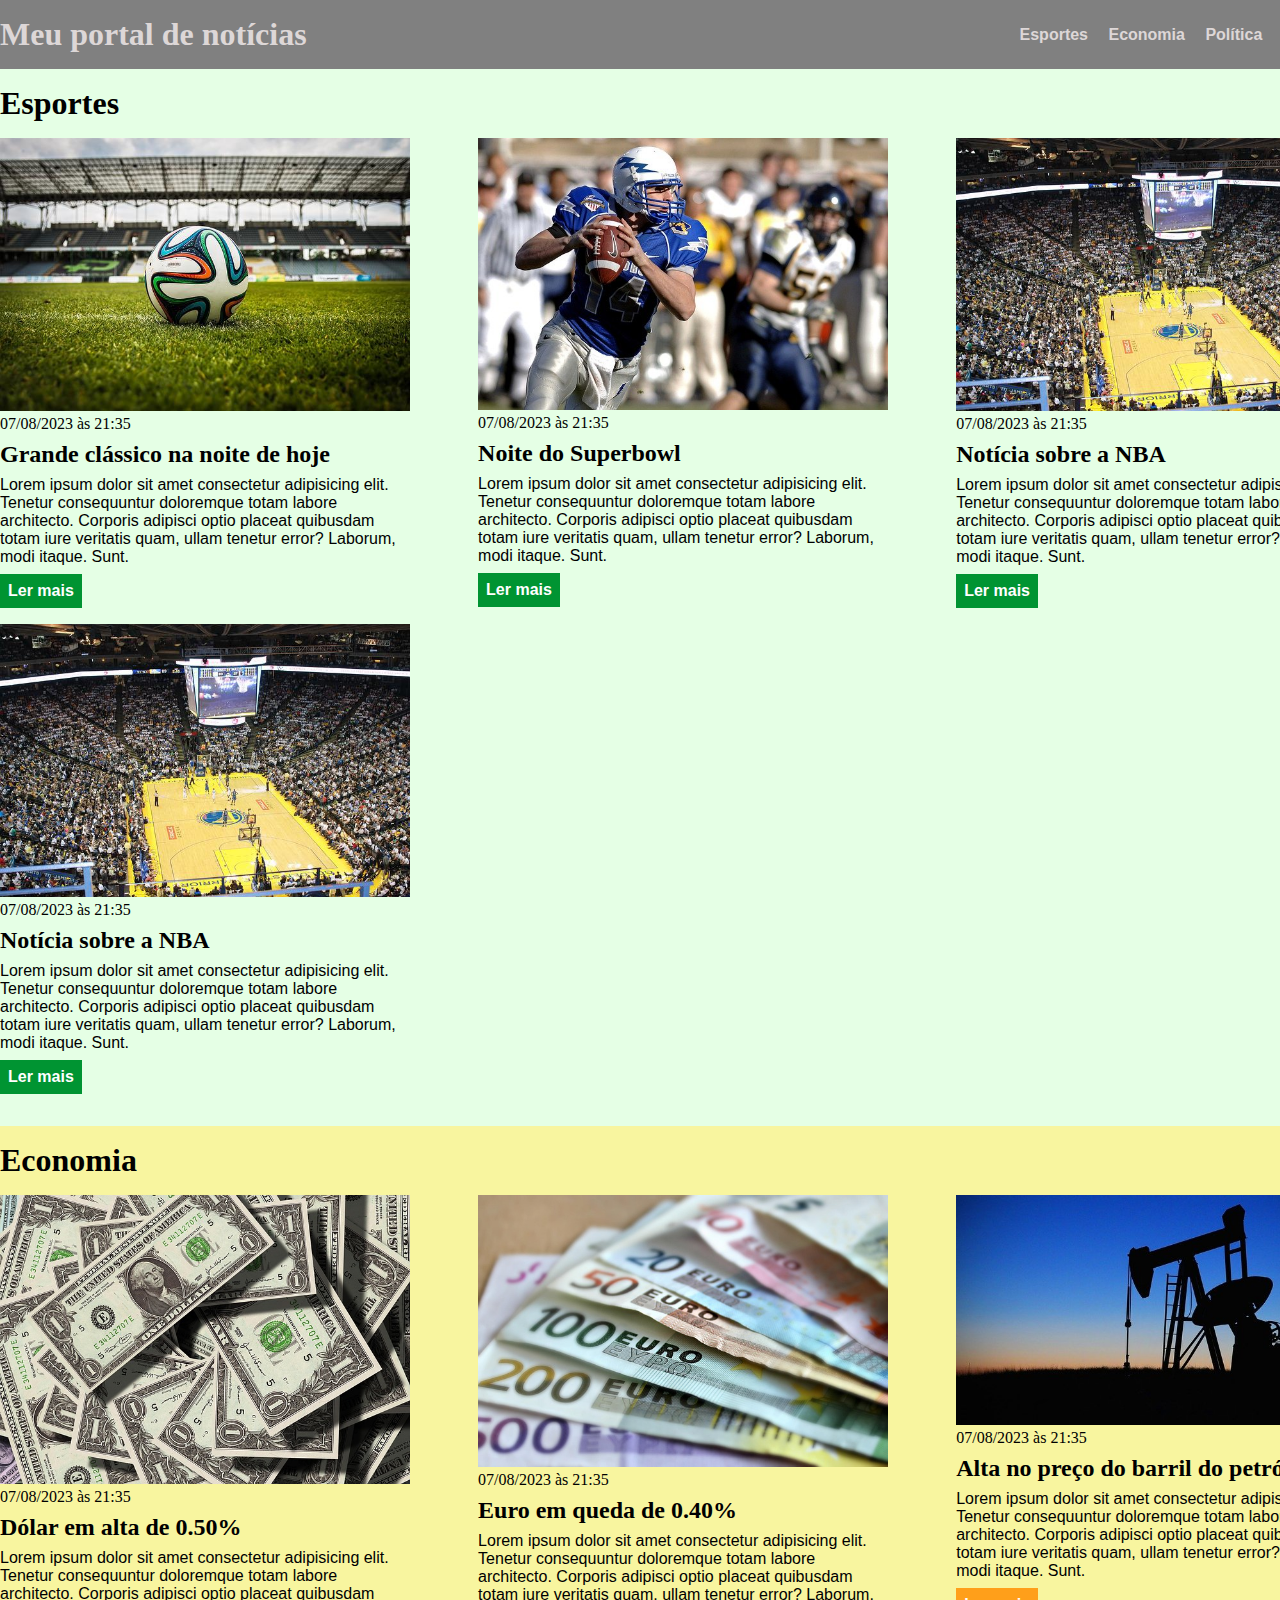
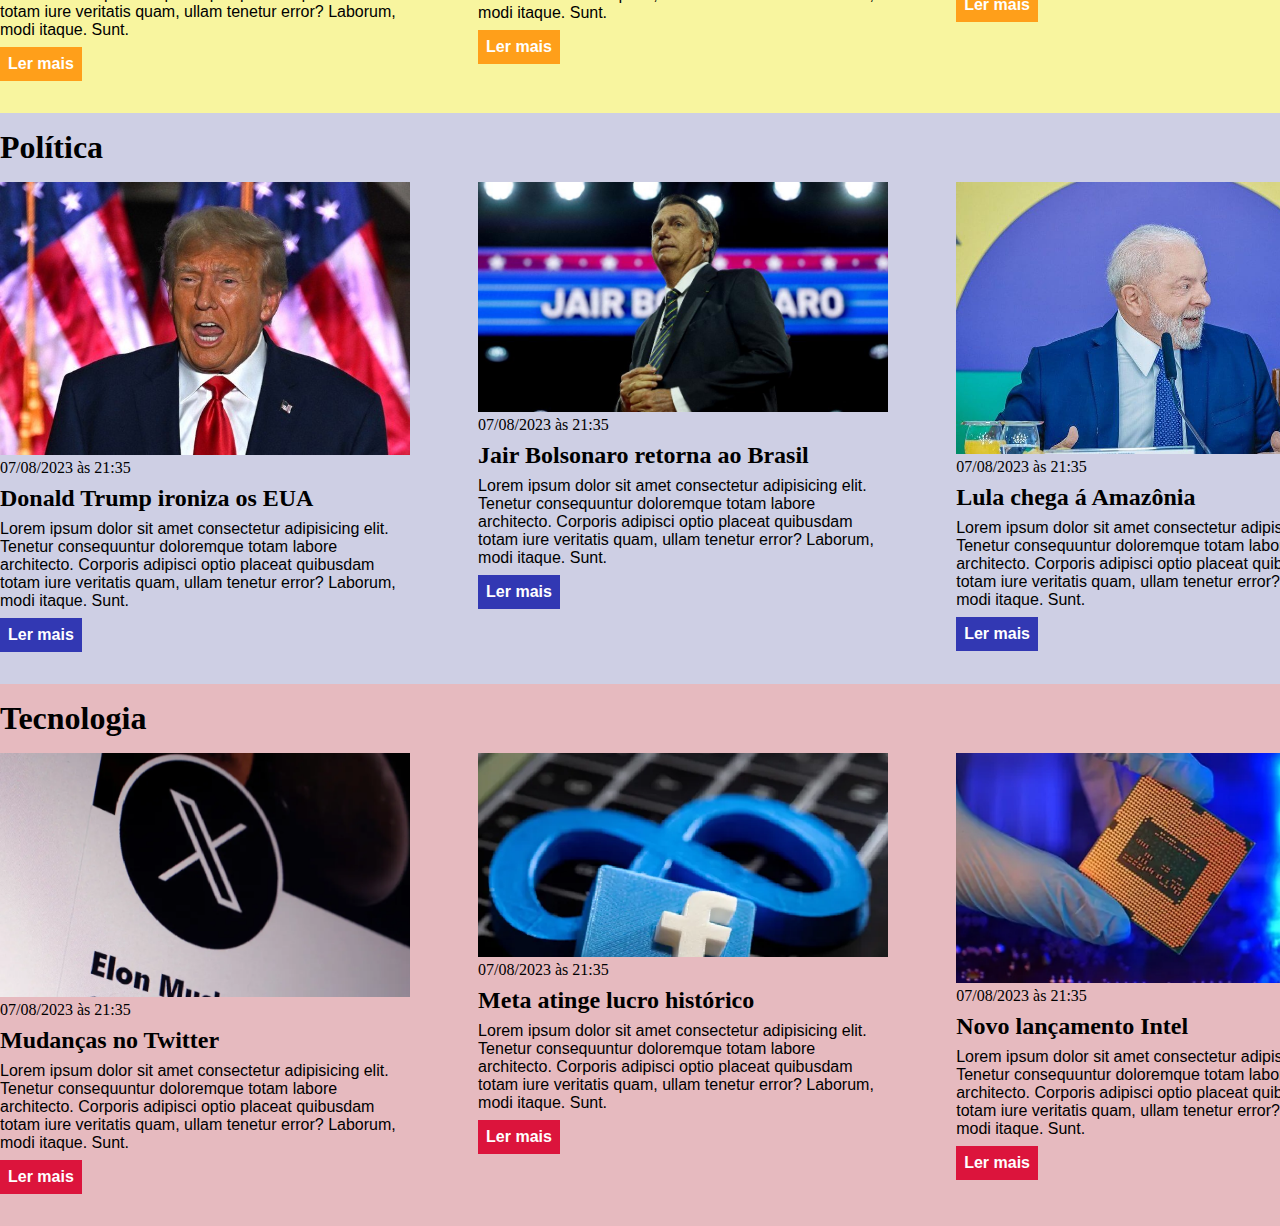
<file: index.html>
<!DOCTYPE html>
<html lang="pt-BR">
    <head>
        <meta charset="UTF-8" />
        <meta http-equiv="X-UA-Compatible" content="IE=edge" />
        <meta name="viewport" content="width=device-width, initial-scale=1.0" />
        <title>Meu portal de notícias</title>
        <link rel="stylesheet" href="./main.css" />
    </head>

    <body>
        <header>
            <div class="container">
                <h1>Meu portal de notícias</h1>
            <nav>
                <ul>
                    <li>
                        <a href="#sports" title="Ir para a seção de esportes"
                            >Esportes</a
                        >
                    </li>
                    <li>
                        <a href="#economy" title="Ir para a seção de notícias"
                            >Economia</a
                        >
                    </li>
                    <li>
                        <a href="#politica" title="Ir para a seção de política"
                            >Política</a
                        >
                    </li>
                    <li>
                        <a href="#technology" title="Ir para a seção de tecnologia"
                            >Tecnologia</a
                        >
                    </li>
                </ul>
            
            </div>
            </nav>
        </header>
        <section id="sports">
            <div class="container">
                    <h2>Esportes</h2>
                    <div class="articles">
                        <article>
                            <img
                                src="./imagens/futebol.jpg"
                                alt="Bola de futebol no gramado"
                            />
                            <header>
                                <time class="creation-date">07/08/2023 às 21:35</time>
                            </header>
                            <h3>Grande clássico na noite de hoje</h3>
                            <p>
                                Lorem ipsum dolor sit amet consectetur adipisicing elit.
                                Tenetur consequuntur doloremque totam labore architecto.
                                Corporis adipisci optio placeat quibusdam totam iure
                                veritatis quam, ullam tenetur error? Laborum, modi itaque.
                                Sunt.
                            </p>
                            <a href="#" title="Leia a notícia completa">Ler mais</a>
                        </article>
                        <article>
                            <img
                                src="./imagens/futebol-americano.jpg"
                                alt="Jogador de futebol americano correndo com a bola na mão"
                            />
                            <header>
                                <time>07/08/2023 às 21:35</time>
                            </header>
                            <h3>Noite do Superbowl</h3>
                            <p>
                                Lorem ipsum dolor sit amet consectetur adipisicing elit.
                                Tenetur consequuntur doloremque totam labore architecto.
                                Corporis adipisci optio placeat quibusdam totam iure
                                veritatis quam, ullam tenetur error? Laborum, modi itaque.
                                Sunt.
                            </p>
                            <a href="#" title="Leia a notícia completa">Ler mais</a>
                        </article>
                        <article>
                            <img
                                src="./imagens/basquete.jpg"
                                title="Vista aérea de uma quadra de basquete"
                            />
                            <header>
                                <time>07/08/2023 às 21:35</time>
                            </header>
                            <h3>Notícia sobre a NBA</h3>
                            <p>
                                Lorem ipsum dolor sit amet consectetur adipisicing elit.
                                Tenetur consequuntur doloremque totam labore architecto.
                                Corporis adipisci optio placeat quibusdam totam iure
                                veritatis quam, ullam tenetur error? Laborum, modi itaque.
                                Sunt.
                            </p>
                            <a href="#" title="Leia a notícia completa">Ler mais</a>
                        </article>
                        <article>
                            <img
                                src="./imagens/basquete.jpg"
                                title="Vista aérea de uma quadra de basquete"
                            />
                            <header>
                                <time>07/08/2023 às 21:35</time>
                            </header>
                            <h3>Notícia sobre a NBA</h3>
                            <p>
                                Lorem ipsum dolor sit amet consectetur adipisicing elit.
                                Tenetur consequuntur doloremque totam labore architecto.
                                Corporis adipisci optio placeat quibusdam totam iure
                                veritatis quam, ullam tenetur error? Laborum, modi itaque.
                                Sunt.
                            </p>
                            <a href="#" title="Leia a notícia completa">Ler mais</a>
                        </article>
                    </div>
                </div>
            </section>
            <section id="economy">
                <div class="container">
                    <h2>Economia</h2>
                    <div class="articles">
                        <article>
                            <img src="./imagens/dolares.jpg" alt="Muitos dólares" />
                            <header>
                                <time>07/08/2023 às 21:35</time>
                            </header>
                            <h3>Dólar em alta de 0.50%</h3>
                            <p>
                                Lorem ipsum dolor sit amet consectetur adipisicing elit.
                                Tenetur consequuntur doloremque totam labore architecto.
                                Corporis adipisci optio placeat quibusdam totam iure
                                veritatis quam, ullam tenetur error? Laborum, modi itaque.
                                Sunt.
                            </p>
                            <a href="#" title="Leia a notícia completa">Ler mais</a>
                        </article>
                        <article>
                            <img src="./imagens/euro.jpg" alt="Várias notas de euro" />
                            <header>
                                <time>07/08/2023 às 21:35</time>
                            </header>
                            <h3>Euro em queda de 0.40%</h3>
                            <p>
                                Lorem ipsum dolor sit amet consectetur adipisicing elit.
                                Tenetur consequuntur doloremque totam labore architecto.
                                Corporis adipisci optio placeat quibusdam totam iure
                                veritatis quam, ullam tenetur error? Laborum, modi itaque.
                                Sunt.
                            </p>
                            <a href="#" title="Leia a notícia completa">Ler mais</a>
                        </article>
                        <article>
                            <img src="./imagens/petroleo.jpg" alt="Extração de petróleo" />
                            <header>
                                <time>07/08/2023 às 21:35</time>
                            </header>
                            <h3>Alta no preço do barril do petróleo</h3>
                            <p>
                                Lorem ipsum dolor sit amet consectetur adipisicing elit.
                                Tenetur consequuntur doloremque totam labore architecto.
                                Corporis adipisci optio placeat quibusdam totam iure
                                veritatis quam, ullam tenetur error? Laborum, modi itaque.
                                Sunt.
                            </p>
                            <a href="#" title="Leia a notícia completa">Ler mais</a>
                        </article>
                    </div>
            </div>
        </section>
        <section id="politica">
            <div class="container">
                <h2>Política</h2>
                <div class="articles">
                    <article>
                        <img src="./imagens/DonaldTrump.jpeg" alt="Ex-Presidente dos EUA" />
                        <header>
                            <time>07/08/2023 às 21:35</time>
                        </header>
                        <h3>Donald Trump ironiza os EUA</h3>
                        <p>
                            Lorem ipsum dolor sit amet consectetur adipisicing elit.
                            Tenetur consequuntur doloremque totam labore architecto.
                            Corporis adipisci optio placeat quibusdam totam iure
                            veritatis quam, ullam tenetur error? Laborum, modi itaque.
                            Sunt.
                        </p>
                        <a href="#" title="Leia a notícia completa">Ler mais</a>
                    </article>
                    <article>
                        <img src="./imagens/bolsonaro.jpg" alt="Ex-Presidente do Brasil" />
                        <header>
                            <time>07/08/2023 às 21:35</time>
                        </header>
                        <h3>Jair Bolsonaro retorna ao Brasil</h3>
                        <p>
                            Lorem ipsum dolor sit amet consectetur adipisicing elit.
                            Tenetur consequuntur doloremque totam labore architecto.
                            Corporis adipisci optio placeat quibusdam totam iure
                            veritatis quam, ullam tenetur error? Laborum, modi itaque.
                            Sunt.
                        </p>
                        <a href="#" title="Leia a notícia completa">Ler mais</a>
                    </article>
                    <article>
                        <img src="./imagens/Lula.jpg" alt="Presidente do Brasil" />
                        <header>
                            <time>07/08/2023 às 21:35</time>
                        </header>
                        <h3>Lula chega á Amazônia</h3>
                        <p>
                            Lorem ipsum dolor sit amet consectetur adipisicing elit.
                            Tenetur consequuntur doloremque totam labore architecto.
                            Corporis adipisci optio placeat quibusdam totam iure
                            veritatis quam, ullam tenetur error? Laborum, modi itaque.
                            Sunt.
                        </p>
                        <a href="#" title="Leia a notícia completa">Ler mais</a>
                    </article>
                </div>
            </div>
        </section>
        <section id="technology">
            <div class="container">
                <h2>Tecnologia</h2>
                <div class="articles">
                    <article>
                        <img src="./imagens/logoTwitter.png" alt="logoTwitter" />
                        <header>
                            <time>07/08/2023 às 21:35</time>
                        </header>
                        <h3>Mudanças no Twitter</h3>
                        <p>
                            Lorem ipsum dolor sit amet consectetur adipisicing elit.
                            Tenetur consequuntur doloremque totam labore architecto.
                            Corporis adipisci optio placeat quibusdam totam iure
                            veritatis quam, ullam tenetur error? Laborum, modi itaque.
                            Sunt.
                        </p>
                        <a href="#" title="Leia a notícia completa">Ler mais</a>
                    </article>
                    <article>
                        <img src="./imagens/logoMeta.png" alt="LogoMeta" />
                        <header>
                            <time>07/08/2023 às 21:35</time>
                        </header>
                        <h3>Meta atinge lucro histórico</h3>
                        <p>
                            Lorem ipsum dolor sit amet consectetur adipisicing elit.
                            Tenetur consequuntur doloremque totam labore architecto.
                            Corporis adipisci optio placeat quibusdam totam iure
                            veritatis quam, ullam tenetur error? Laborum, modi itaque.
                            Sunt.
                        </p>
                        <a href="#" title="Leia a notícia completa">Ler mais</a>
                    </article>
                    <article>
                        <img src="./imagens/Processador.png" alt="Processador" />
                        <header>
                            <time>07/08/2023 às 21:35</time>
                        </header>
                        <h3>Novo lançamento Intel</h3>
                        <p>
                            Lorem ipsum dolor sit amet consectetur adipisicing elit.
                            Tenetur consequuntur doloremque totam labore architecto.
                            Corporis adipisci optio placeat quibusdam totam iure
                            veritatis quam, ullam tenetur error? Laborum, modi itaque.
                            Sunt.
                        </p>
                        <a href="#" title="Leia a notícia completa">Ler mais</a>
                    </article>
                </div>
            </div>
        </section>
    </body>
</html>
</file>
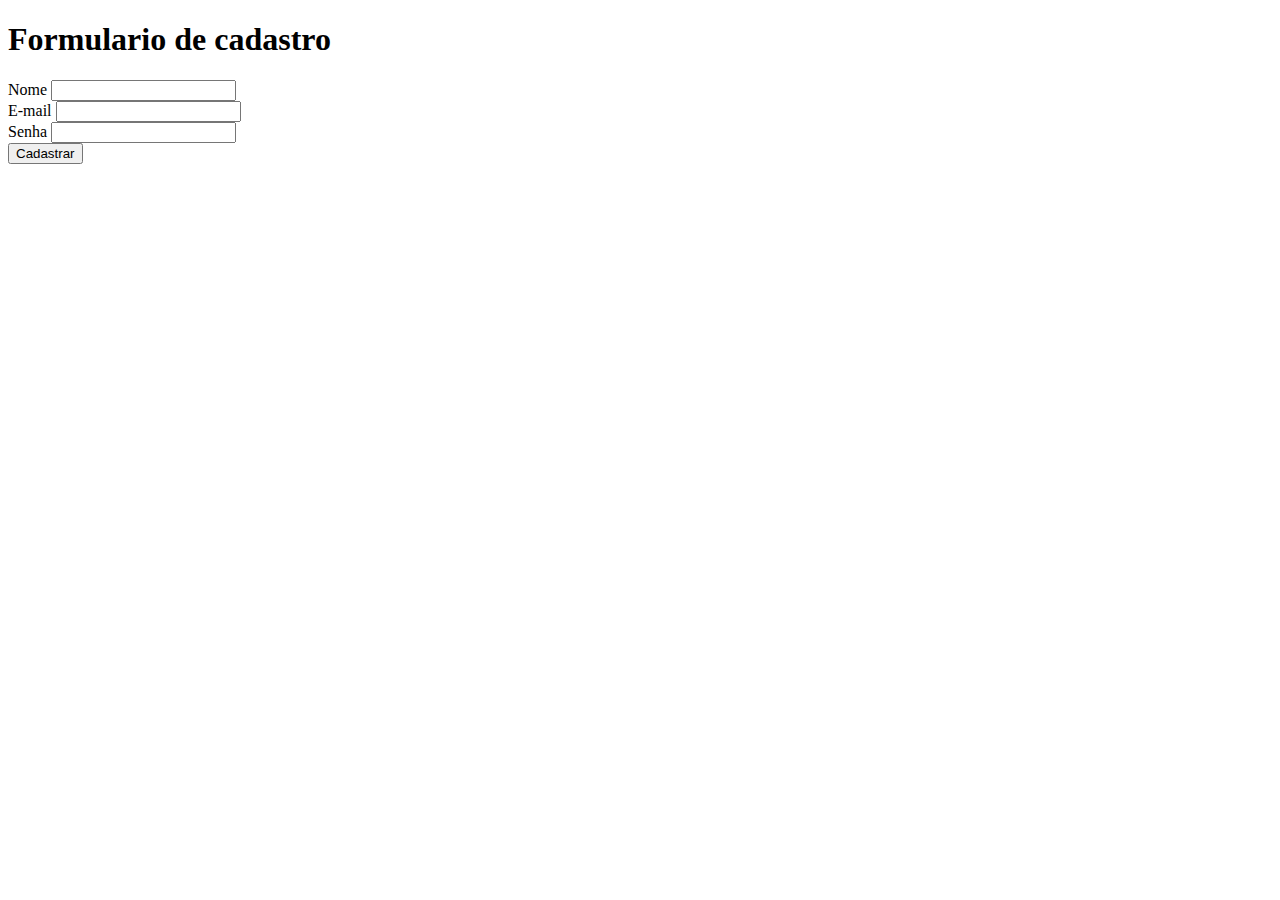
<file: exercicioformulario.html>
<!DOCTYPE html>
<html lang="en">
<head>
    <meta charset="UTF-8">
    <meta name="viewport" content="width=device-width, initial-scale=1.0">
    <title>Formulario de cadastro</title>
</head>
<body>
    <h1>Formulario de cadastro</h1>
    <form> 
        <label for="nome">Nome</label>
        <input type="text" id="nome">
        <br>
        <label for="email">E-mail</label>
        <input type="email" id="email">
        <br>
        <label for="senha">Senha</label>
        <input type="password" id="senha">
        <br>
        <button type="submit">
            Cadastrar
        </button>
    </form>
</body>
</html>
</file>
<file: main.css>
* {
    box-sizing: border-box;
    margin: 0;
    padding: 0;
}

body > header {
    background-color: gray;
    padding: 16px 0;
    color: rgb(221, 215, 215);
}

header .container{
    display:flex;
    align-items: center;
    justify-content: space-between;
}


header li {
    display: inline;
    font-family: Arial, Helvetica, sans-serif;
    font-weight: bold;
    margin-left: 16px;
}

header li a {
    color: rgb(221, 215, 215);
    text-decoration: none;
}


.container {
    width: 1366px;
    margin: 0 auto;
}

.articles {
    display: flex;
    flex-wrap: wrap;
    justify-content: space-between;
}

.articles article img{
    /*height: 180px;*/
    width: 100%;
}

.articles article {
    width: 30%;
}

section {
    padding: 16px 0;
}

section h2, 
.articles article{
    margin-bottom: 16px;
}

.articles article h3{
    margin-top: 8px;
    margin-bottom: 8px;
}

.articles article a {
    background-color: blue;
    color: white;
    padding: 8px;
    display: inline-block;
    text-decoration: none;
    font-weight: bold;
    margin-top: 8px;
}

.articles article a:hover {
    text-decoration: underline;
}

.articles article p,
.articles article a {
    font-family: Arial, Helvetica, sans-serif;
}

.articles article h3 {
    font-size: 24px;
}

section h2 {
    font-size: 32px;
}

#sports {
    background-color: rgba(0, 255, 0, 0.1);
}

#sports .articles article a {
    background-color: #009432;
}

#economy {
    background-color: #f8f59f;
}

#economy .articles article a {
    background-color: #ff9f1a;
}

#politica {
    background-color: rgb(206, 207, 228);
}

#politica .articles article a {
    background-color: rgb(50, 56, 179);
}

#technology {
    background-color: rgb(230, 186, 191);
}

#technology .articles article a {
    background-color: crimson;
}
</file>
